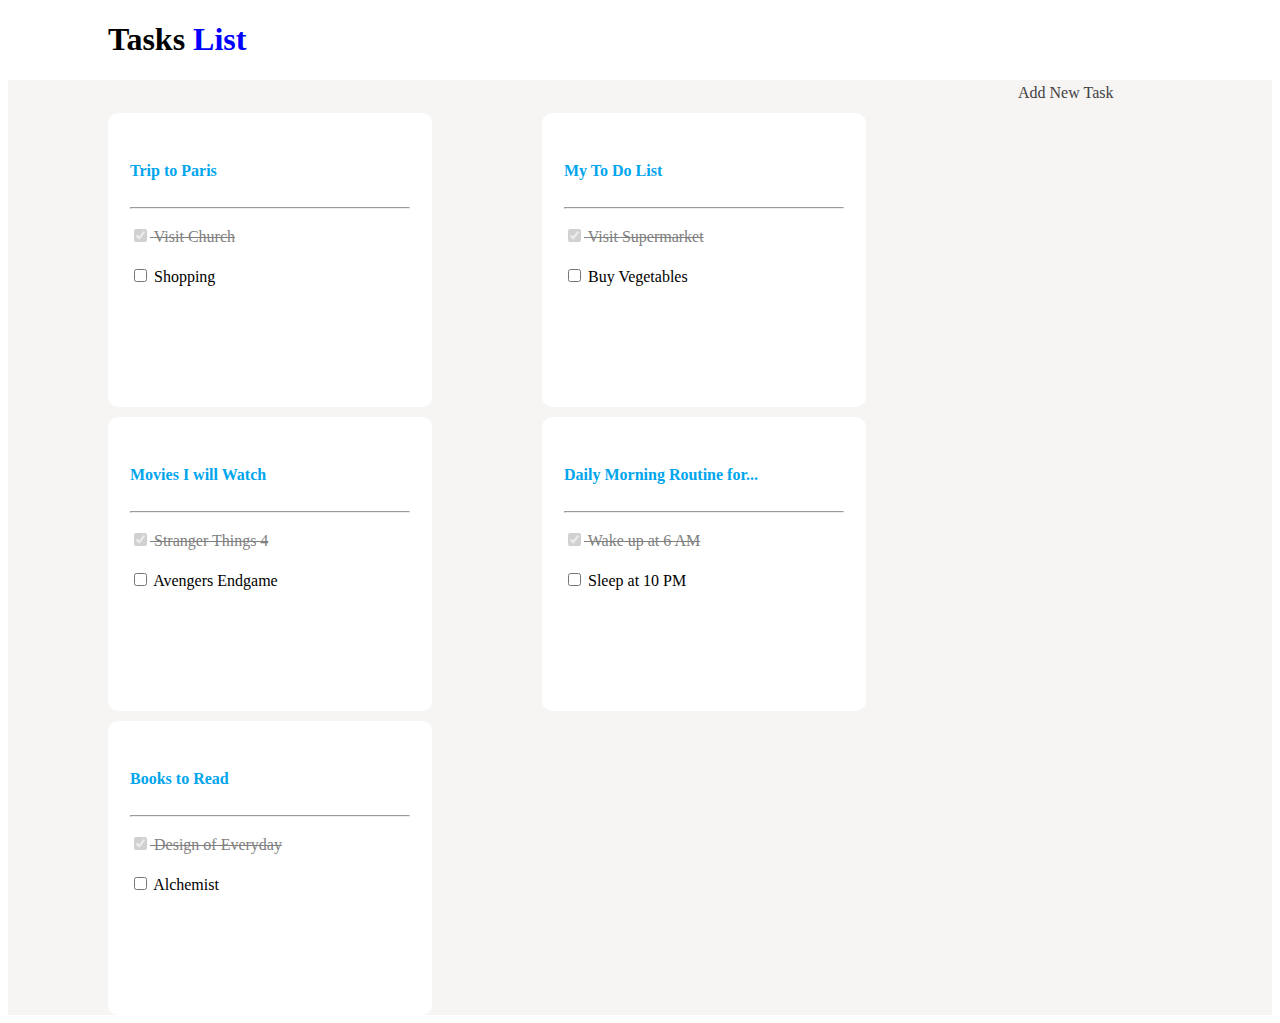
<file: index.html>
<!DOCTYPE html>
<html lang="en">
<head>
    <meta charset="UTF-8">
    <meta http-equiv="X-UA-Compatible" content="IE=edge">
    <meta name="viewport" content="width=device-width, initial-scale=1.0">
    <title>Document</title>
    <link rel="stylesheet" a href="style.css">
    <link rel="stylesheet" href="https://cdnjs.cloudflare.com/ajax/libs/font-awesome/6.2.1/css/all.min.css" integrity="sha512-MV7K8+y+gLIBoVD59lQIYicR65iaqukzvf/nwasF0nqhPay5w/9lJmVM2hMDcnK1OnMGCdVK+iQrJ7lzPJQd1w==" crossorigin="anonymous" referrerpolicy="no-referrer" />
</head>
<body>
    <header>
        <h1><span class=" Text Text1">Tasks</span> <span class="Text2">List</span></h1>
    </header>
    <div class="container">
        <div class="Text3">
            <a href="./index1.html" id="index1">
            <i class="fa-solid fa-circle-plus"></i>Add New Task</a>
        </div>
        <a href="./index2.html" id="index2">
        <div class="box box1">
            <p class="head">Trip to Paris</p></a>
            <hr>
            <span class="decor">
            <input type="checkbox" checked="checked" name="church" value="" id="church" disabled>
            <label for="church">Visit Church</label><br>
            </span>
            <span class="decor1">
            <input type="checkbox"  name="shop" value="" id="shop">
            <label for="shop">Shopping</label>
            </span>
        </div>
        <div class="box box2">
            <p class="head">My To Do List</p>
            <hr>
            <span class="decor">
            <input type="checkbox" checked="checked" name="market" value="" id="market" disabled>
            <label for="market">Visit Supermarket</label><br>
            </span>
            <span class="decor1">
            <input type="checkbox" name="vege" value="" id="vege">
            <label for="vege">Buy Vegetables</label>
        </span>
        </div>
        <div class="box box3">
            <p class="head">Movies I will Watch</p>
            <hr>
            <span class="decor">
            <input type="checkbox" checked="checked" name="things" value="" id="things" disabled>
            <label for="things">Stranger Things 4</label><br>
            </span>
            <span class="decor1">
            <input type="checkbox" name="game" value="" id="game">
            <label for="game">Avengers Endgame</label>
            </span>
        </div>
        <div class="box box4">
            <p class="head">Daily Morning Routine for...</p>
            <hr>
            <span class="decor">
            <input type="checkbox" checked="checked" name="Wake" value="" id="wake" disabled>
            <label for="wake">Wake up at 6 AM</label><br>
            </span>
            <span class="decor1">
            <input type="checkbox" name="sleep" value="" id="sleep">
            <label for="sleep">Sleep at 10 PM</label>
            </span>
        </div>
        <div class="box box5">
            <p class="head">Books to Read</p>
            <hr>
            <span class="decor">
            <input type="checkbox" checked="checked" name="day" value="" id="day" disabled>
            <label for="day">Design of Everyday</label><br>
            </span>
            <span class="decor1">
            <input type="checkbox" name="mist" value="" id="mist">
            <label for="mist">Alchemist</label>
            </span>
        </div>
    </div>
</file>
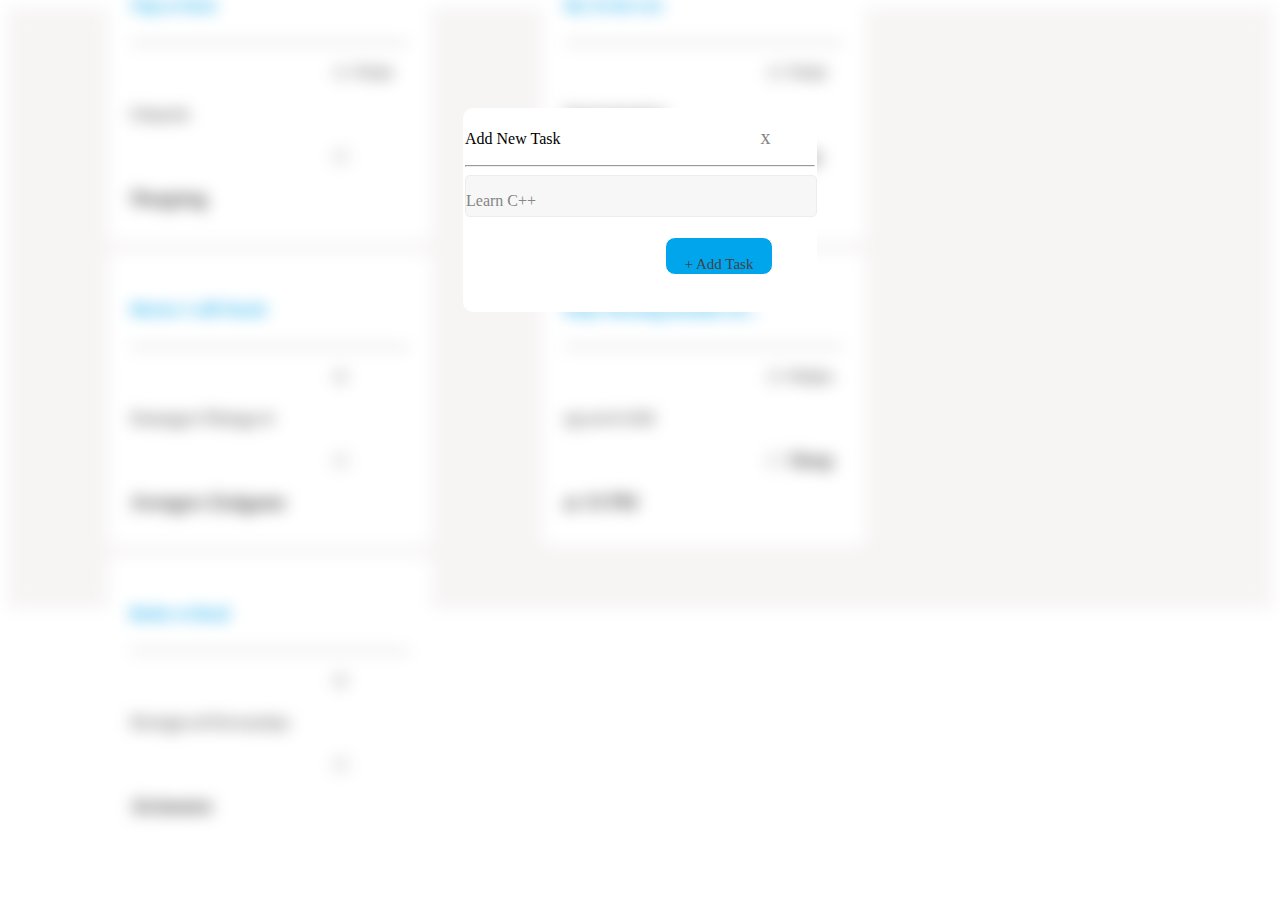
<file: index1.html>
<!DOCTYPE html>
<html lang="en">
<head>
    <meta charset="UTF-8">
    <meta http-equiv="X-UA-Compatible" content="IE=edge">
    <meta name="viewport" content="width=device-width, initial-scale=1.0">
    <title>Document</title>
    <link rel="stylesheet" a href="style1.css">
    <link rel="stylesheet" href="https://cdnjs.cloudflare.com/ajax/libs/font-awesome/6.2.1/css/all.min.css" integrity="sha512-MV7K8+y+gLIBoVD59lQIYicR65iaqukzvf/nwasF0nqhPay5w/9lJmVM2hMDcnK1OnMGCdVK+iQrJ7lzPJQd1w==" crossorigin="anonymous" referrerpolicy="no-referrer" />
</head>
<body>
    
    <div class="container">
        <header>
            <h1><span class=" Text Text1">Tasks</span> <span class="Text2">List</span></h1>
        </header>
        <div class="Text3">
            <i class="fa-solid fa-circle-plus"></i><a href="./index1.html">Add New Task</a>
        </div>
        <div class="box box1">
            <p class="head">Trip to Paris</p>
            <hr>
            <span class="decor">
            <input type="checkbox" checked="checked" name="church" value="" id="church" disabled>
            <label for="church">Visit Church</label><br>
            </span>
            <span class="decor1">
            <input type="checkbox"  name="shop" value="" id="shop">
            <label for="shop">Shopping</label>
            </span>
        </div>
        <div class="box box2">
            <p class="head">My To Do List</p>
            <hr>
            <span class="decor">
            <input type="checkbox" checked="checked" name="market" value="" id="market" disabled>
            <label for="market">Visit Supermarket</label><br>
            </span>
            <span class="decor1">
            <input type="checkbox" name="vege" value="" id="vege">
            <label for="vege">Buy Vegetables</label>
        </span>
        </div>
        <div class="box box3">
            <p class="head">Movies I will Watch</p>
            <hr>
            <span class="decor">
            <input type="checkbox" checked="checked" name="things" value="" id="things" disabled>
            <label for="things">Stranger Things 4</label><br>
            </span>
            <span class="decor1">
            <input type="checkbox" name="game" value="" id="game">
            <label for="game">Avengers Endgame</label>
            </span>
        </div>
        <div class="box box4">
            <p class="head">Daily Morning Routine for...</p>
            <hr>
            <span class="decor">
            <input type="checkbox" checked="checked" name="Wake" value="" id="wake" disabled>
            <label for="wake">Wake up at 6 AM</label><br>
            </span>
            <span class="decor1">
            <input type="checkbox" name="sleep" value="" id="sleep">
            <label for="sleep">Sleep at 10 PM</label>
            </span>
        </div>
        <div class="box box5">
            <p class="head">Books to Read</p>
            <hr>
            <span class="decor">
            <input type="checkbox" checked="checked" name="day" value="" id="day" disabled>
            <label for="day">Design of Everyday</label><br>
            </span>
            <span class="decor1">
            <input type="checkbox" name="mist" value="" id="mist">
            <label for="mist">Alchemist</label>
            </span>
        </div>
    </div>

    <div class="addbox">
        <p>Add New Task<span>x</span></p> 
        <hr>
        <div class="addbox1">
            <p>Learn C++</p>
        </div>
        <div class="sml">
            <a href="./index2.html">
            <p>+ Add Task</p></a>
        </div>
    </div>
</body>
</html>
</file>
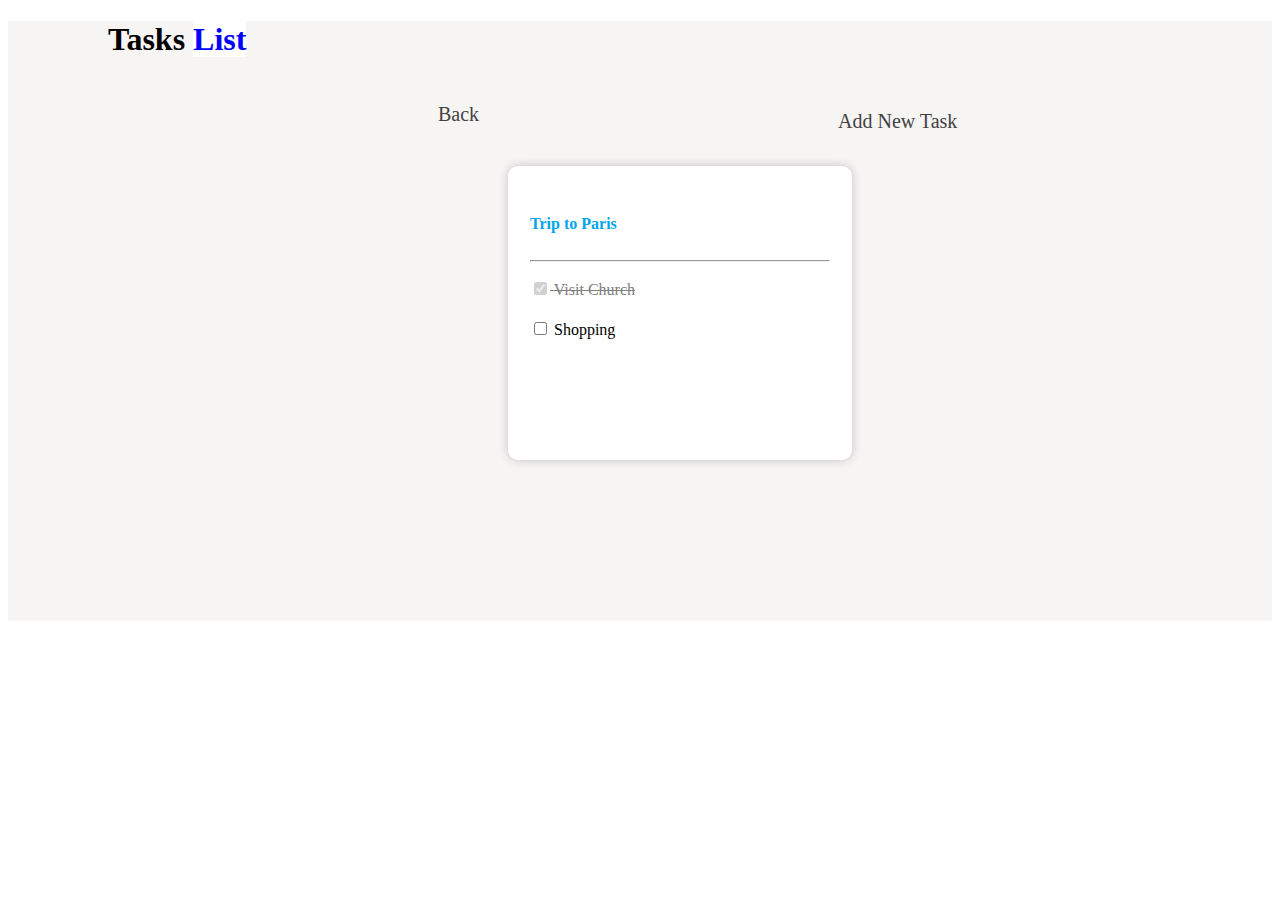
<file: index2.html>
<!DOCTYPE html>
<html lang="en">
<head>
    <meta charset="UTF-8">
    <meta http-equiv="X-UA-Compatible" content="IE=edge">
    <meta name="viewport" content="width=device-width, initial-scale=1.0">
    <title>Document</title>
    <link rel="stylesheet" href="style2.css">
    <link rel="stylesheet" href="https://cdnjs.cloudflare.com/ajax/libs/font-awesome/6.2.1/css/all.min.css" integrity="sha512-MV7K8+y+gLIBoVD59lQIYicR65iaqukzvf/nwasF0nqhPay5w/9lJmVM2hMDcnK1OnMGCdVK+iQrJ7lzPJQd1w==" crossorigin="anonymous" referrerpolicy="no-referrer" />
</head>
</head>
<body>
    <div class="container">
        <header>
            <h1><span class=" Text Text1">Tasks</span> <span class="Text2">List</span></h1>
        </header>
        <div class="Text3">  
            <a href="./index3.html" id="index3">
            <i class="fa-solid fa-circle-plus"></i>Add New Task</a>
        </div>
        <div class="Text4">
            <a href="./index1.html" id="index1">
            <i class="fa-solid fa-circle-left"></i>Back</a>
        </div>
                <div class="box1">
                    <a href="./index.html" id="index1">
                    <p class="head">Trip to Paris</p></a>
                    <hr>
                    <span class="decor">
                    <input type="checkbox" checked="checked" name="church" value="" id="church" disabled>
                    <label for="church">Visit Church</label><br>
                    </span>
                    <span class="decor1">
                    <input type="checkbox"  name="shop" value="" id="shop">
                    <label for="shop">Shopping</label>
                    </span>
                </div>
    </div>
</body>
</html>
</file>
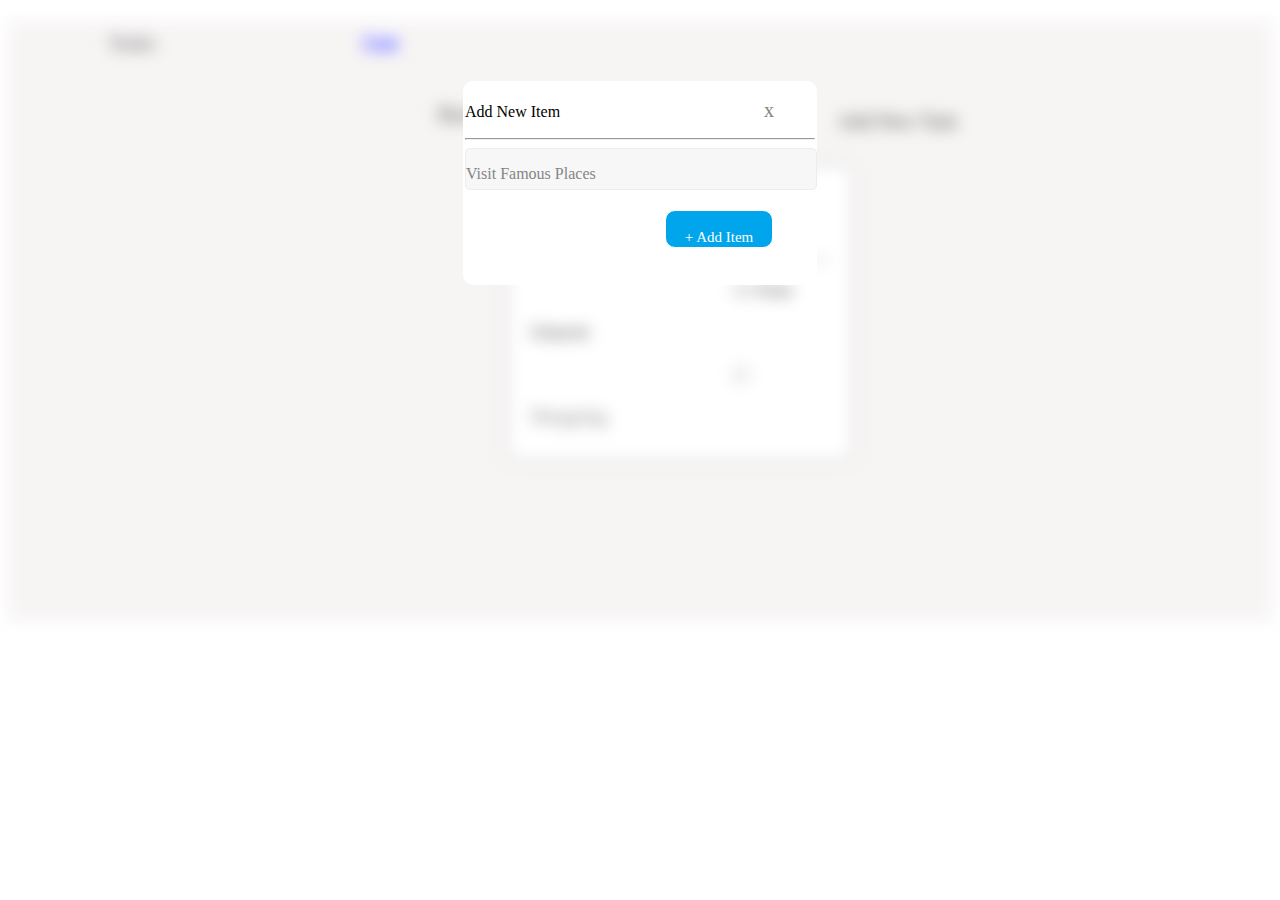
<file: index3.html>
<!DOCTYPE html>
<html lang="en">
<head>
    <meta charset="UTF-8">
    <meta http-equiv="X-UA-Compatible" content="IE=edge">
    <meta name="viewport" content="width=device-width, initial-scale=1.0">
    <title>Document</title>
    <link rel="stylesheet" a href="style3.css">
    <link rel="stylesheet" href="https://cdnjs.cloudflare.com/ajax/libs/font-awesome/6.2.1/css/all.min.css" integrity="sha512-MV7K8+y+gLIBoVD59lQIYicR65iaqukzvf/nwasF0nqhPay5w/9lJmVM2hMDcnK1OnMGCdVK+iQrJ7lzPJQd1w==" crossorigin="anonymous" referrerpolicy="no-referrer" />
</head>
<body>
        <div class="container">
            <header>
                <h1><span class=" Text Text1">Tasks</span> <span class="Text2">List</span></h1>
            </header>
            <div class="Text3">
                <a href="#">
                <i class="fa-solid fa-circle-plus"></i>Add New Task</a>
            </div>
            <div class="Text4">
                <a href="#">
                <i class="fa-solid fa-circle-left"></i>Back</a>
            </div>
                    <div class="box1">
                        <p class="head">Trip to Paris</p>
                        <hr>
                        <span class="decor">
                        <input type="checkbox" checked="checked" name="church" value="" id="church" disabled>
                        <label for="church">Visit Church</label><br>
                        </span>
                        <span class="decor1">
                        <input type="checkbox"  name="shop" value="" id="shop">
                        <label for="shop">Shopping</label>
                        </span>
                    </div>
        </div>

        <div class="addbox">
            <p>Add New Item <span>x</span></p>
            <hr>
            <div class="addbox1">
                <p>Visit Famous Places</p>
            </div>
            <div class="sml">
                <p>+ Add Item</p>
            </div>
        </div>
</body>
</html>
</file>
<file: style.css>
.container{
    width: 100%;
    height: 100%;
    display: flex;
    flex-wrap: wrap;
    gap: 10px;
    
    /* background-image: radial-gradient( rgb(211, 208, 208) ,white); */
    background: rgb(247, 244, 244);
    align-content: center;
 }

.Text{
    margin-left: 100px;
}

.Text2{
  color: blue;
  background-color: white;
}

a{
    color: #424242;
    text-decoration: none;
}

i{
    color: #00A5EC;
    margin-left: 950px;
    font-size: 20px;
    padding: 30px;
    
}

.head{
    color: #00A5EC;
    font-weight: bold;
}

 
.box{
    margin-left: 100px;
    width: 280px;
    height: 250px;
    border: 2px solid white;
    border-radius: 10px;
    background-color: #FFFFFF;
    padding: 20px;
    cursor: pointer;
    line-height: 40px;
    color: black;
    cursor: pointer;
}

.box:hover{
     box-shadow: 0 0 10px silver ;
}

.decor{
    text-decoration: line-through;
    color: gray;
}
 
.decor1{
    color: black;
    
}
</file>
<file: style1.css>
.container{
    width: 100%;
    height: 600px;
    display: flex;
    flex-wrap: wrap;
    gap: 10px;
    background: rgb(247, 244, 244);
    align-content: center;
    filter: blur(8px);
 }

.Text{
    margin-left: 100px;
}

.Text2{
  color: blue;
  background-color: white;
}

a{
    color: #424242;
    text-decoration: none;
}

.Text3{
    color: #00A5EC;
    margin-left: 950px;
    font-size: 20px;
    padding: 30px;
    
}

.head{
    color: #00A5EC;
    font-weight: bold;
}

.box{
    margin-left: 100px;
    width: 280px;
    height: 250px;
    border: 2px solid white;
    border-radius: 10px;
    background-color: #FFFFFF;
    padding: 20px;
    cursor: pointer;
    line-height: 40px;
    color: black;
    cursor: pointer;
}

.box:hover{
     box-shadow: 0 0 10px silver ;
}

.decor{
    text-decoration: line-through;
    color: gray;
}
 
.decor1{
    color: black;
    
}

.addbox1{
    border: 1px solid #EDEDED;
    border-radius: 5px;
    width: 350px;
    height: 40px;
    color: #858585;
    background-color:  #F7F7F7;
    font-size: 16px;
}

.addbox{
    border: 2px solid white; 
    background-color: white;
    border-radius: 10px;
    width: 350px;
    height: 200px;
    cursor: pointer;
    position: relative;
    margin: auto;
    top: -500px;
}

.sml{
    background-color:  #00A5EC;
    color: white;
    width: 100px;
    height: 30px;
    border: 1px solid white;
    border-radius: 10px;
    margin-left: 100px;
    text-align: center;
    font-size: 15px;
    padding: 3px;
    margin: 20px 200px;
}

span{
    color: #858585;
    font-size: 20px;
    margin-left: 200px;
}
</file>
<file: style2.css>
.Text{
    margin-left: 100px;
}

.Text2{
  color: blue;
  background-color: white;
}

a{
    color: #424242;
    text-decoration: none;
}

.Text3{
    color: #00A5EC;
    margin-left: 800px;
    font-size: 20px;
    padding: 30px;
}

.Text4{
    color: #00A5EC;;
    font-size: 20px;
    padding: 30px;
    margin: -90px 400px;
}
.container{
    background: rgb(247, 244, 244);
    width: 100%;
    height: 600px;
}

.head{
    color: #00A5EC;
    font-weight: bold;
}

.box1{
    width: 300px;
    height: 250px;
    border: 2px solid white;
    border-radius: 10px;
    background-color: #FFFFFF;
    padding: 20px;
    cursor: pointer;
    line-height: 40px;
    color: black;
    box-shadow: 0 0 10px silver ;
    margin: 100px 500px;
}

.decor{
    text-decoration: line-through;
    color: gray;
}
</file>
<file: style3.css>
.container{
    background: rgb(247, 244, 244);
    width: 100%;
    height: 600px;
    filter: blur(8px);
 
}

.Text{
    margin-left: 100px;
}

.Text2{
  color: blue;
  background-color: white;
}

a{
    color: #424242;
    text-decoration: none;
}

.Text3{
    color: #00A5EC;
    margin-left: 800px;
    font-size: 20px;
    padding: 30px;
}

.Text4{
    color: black;
    font-size: 20px;
    padding: 30px;
    margin: -90px 400px;
}


.head{
    color: #00A5EC;
    font-weight: bold;
}

.box1{
    width: 300px;
    height: 250px;
    border: 2px solid white;
    border-radius: 10px;
    background-color: #FFFFFF;
    padding: 20px;
    cursor: pointer;
    line-height: 40px;
    color: black;
    box-shadow: 0 0 10px silver ;
    margin: 100px 500px;
}

.decor{
    text-decoration: line-through;
    color: gray;
}

.addbox1{
    border: 1px solid #EDEDED;
    border-radius: 5px;
    width: 350px;
    height: 40px;
    color: #858585;
    background-color:  #F7F7F7;
    font-size: 16px;
}

.addbox{
    border: 2px solid white; 
    background-color: white;
    border-radius: 10px;
    width: 350px;
    height: 200px;
    cursor: pointer;
    position: relative;
    margin: auto;
    top: -540px;
}

.sml{
    background-color:  #00A5EC;
    color: white;
    width: 100px;
    height: 30px;
    border: 1px solid white;
    border-radius: 10px;
    margin-left: 100px;
    text-align: center;
    font-size: 15px;
    padding: 3px;
    margin: 20px 200px;
}

span{
    color: #858585;
    font-size: 20px;
    margin-left: 200px;
}
</file>
